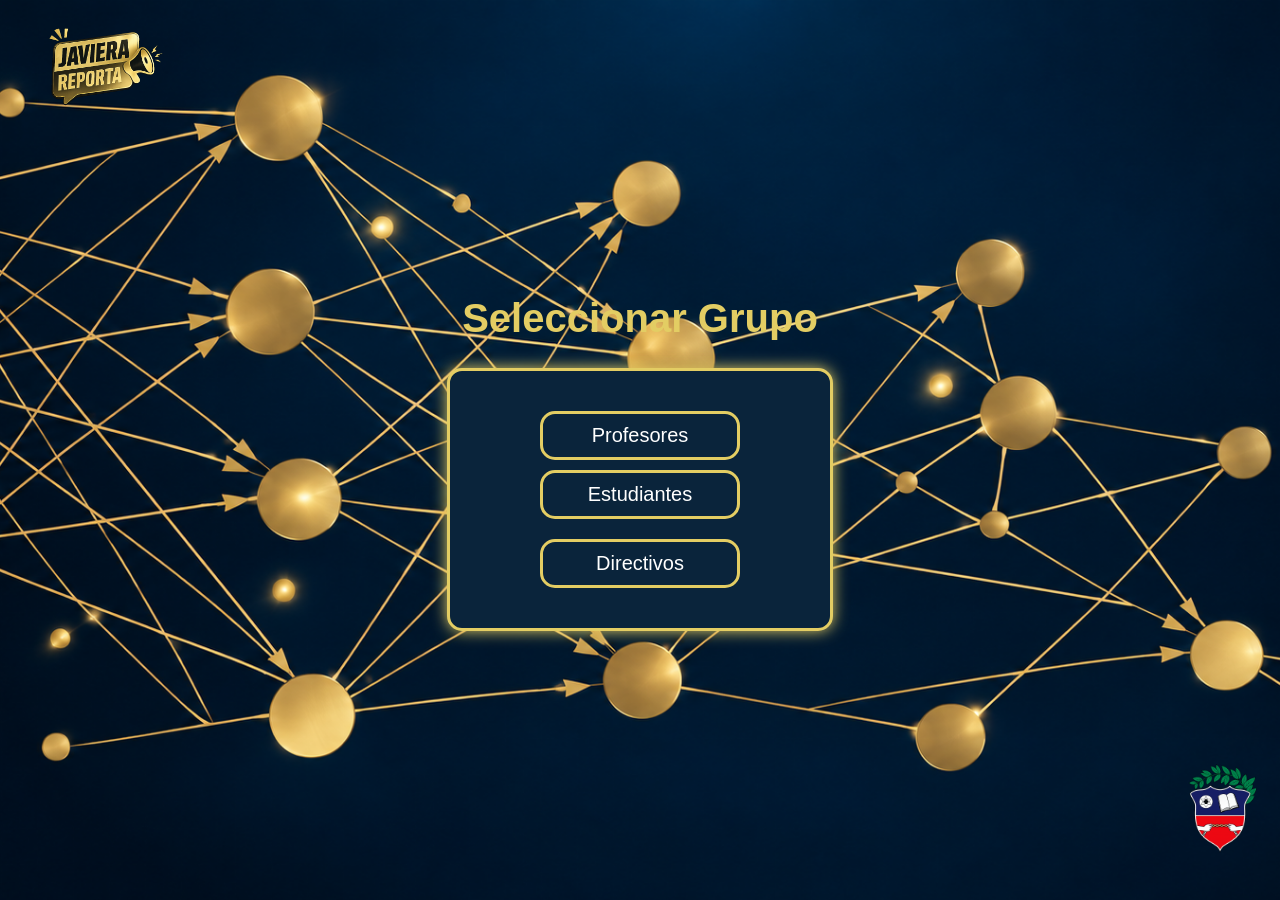
<file: index.html>
<!DOCTYPE html>
<hmtl lang="es">

    <head>
        <meta charset="UTF-8">
        <meta name="viewport" content="width=device-width, initial-scale=1.0">
        <title>Seleccionar grupo</title>
        <link rel="stylesheet" href="styles.css" />
    </head>

    <body>
<img src="imagenes/logo.png" alt="logo" class="logo">
<img src="imagenes/javiera.png" alt="logo" class="javiera">

        <h1 id="grupo">Seleccionar Grupo</h1>

        <div>
            <form action="pagina02/index.html">
              <button type="submit">
                Profesores
              </button>

              <button type="submit">
                Estudiantes
              </button>
            </form>
            <form action="pagina2.1/index.html">
              <button type="submit">
                Directivos
              </button>
            </form>
        </div>

    </body>
</html>
</file>
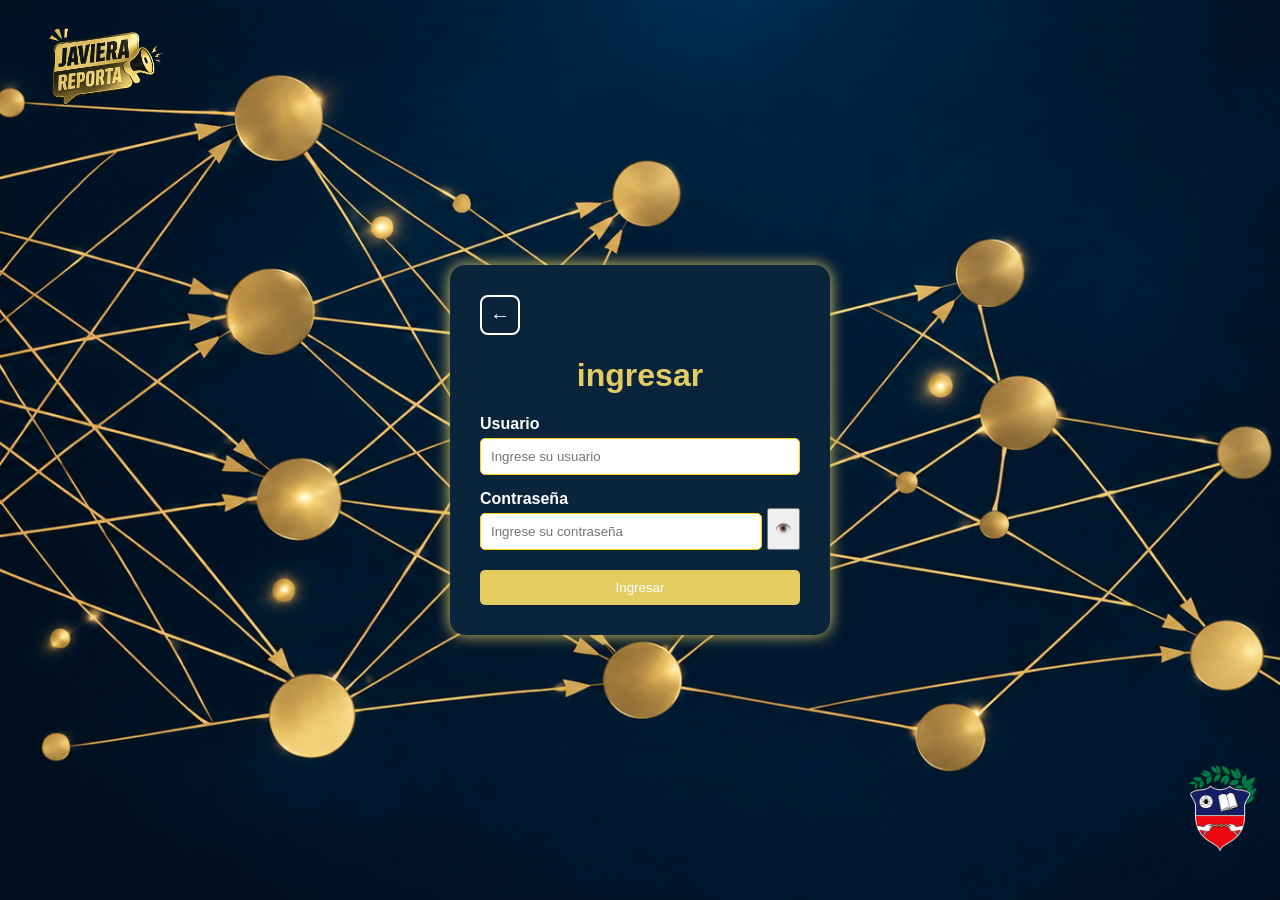
<file: pagina02/index.html>
<!DOCTYPE html>
<html lang="es">

<head>
    <meta charset="UTF-8">
    <meta name="viewport" content="width=device-width, initial-scale=1.0">
    <title>Javiera Reporta</title>
    <link rel="stylesheet" href="styles.css">
</head>

<body>
    <img src="../imagenes/logo.png" alt="logo" class="logo">
    <img src="../imagenes/javiera.png" alt="logo" class="javiera">
    <div class="login">

        <a href="../index.html" class="volver">←</a>
        <h1>ingresar</h1>

        <form action="../pagina03/index.html">
            <label>Usuario</label>
            <input type="text" placeholder="Ingrese su usuario">

            <label>Contraseña</label>
            <div class="password">
                <input type="password" placeholder="Ingrese su contraseña">
                <button type="button">👁️</button>
            </div>

            <button class="ingresar">Ingresar</button>
        </form>

    </div>

</body>

</html>
</file>
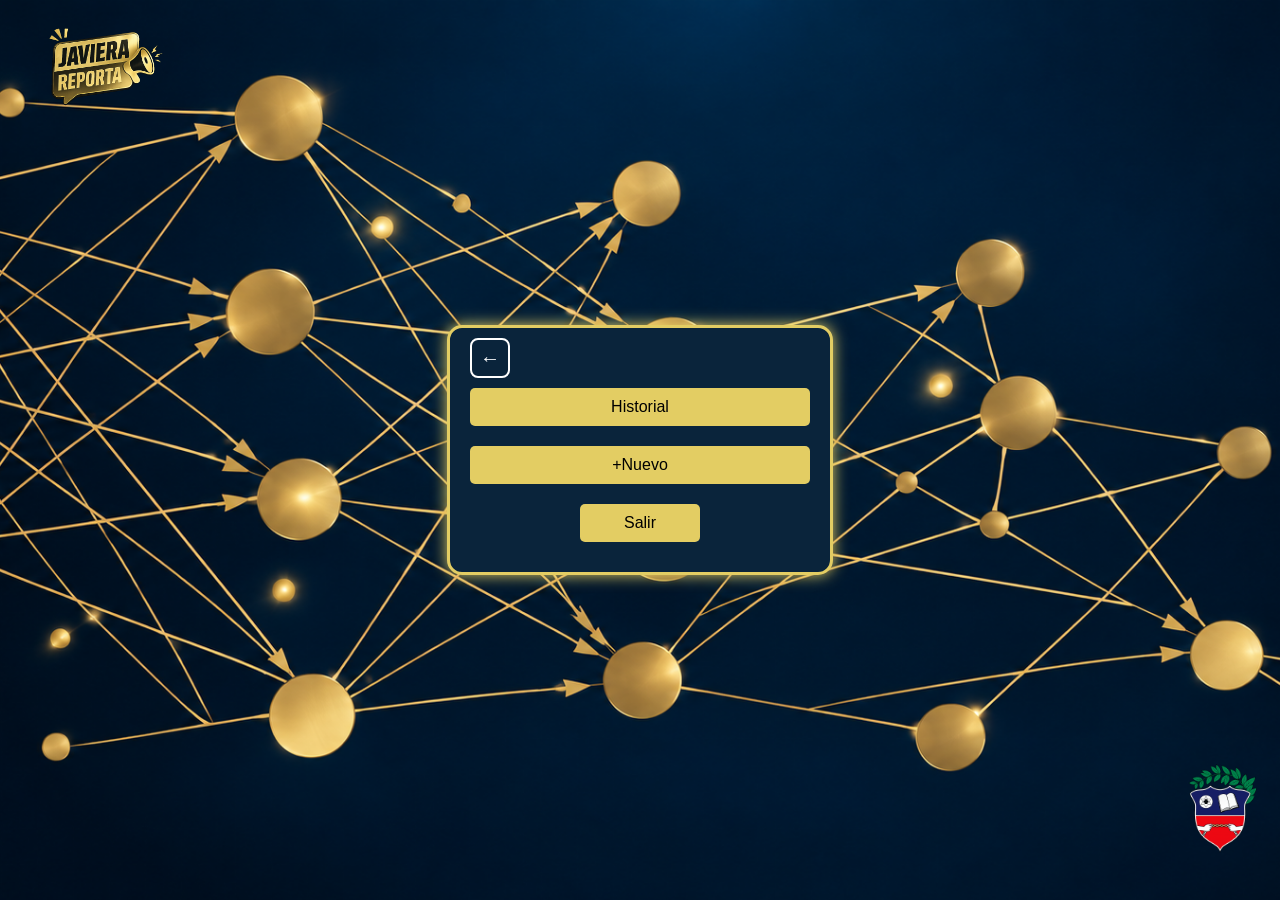
<file: pagina03/index.html>
<!DOCTYPE html>
<html lang="es">
<head>
    <meta charset="UTF-8">
    <meta name="viewport" content="width=device-width, initial-scale=1.0">
    <title>Javiera Reporta</title>
    <link rel="stylesheet" href="styles.css">
</head>

<body>
    <img src="../imagenes/logo.png" alt="logo" class="logo">
    <img src="../imagenes/javiera.png" alt="logo" class="javiera">
    <div>
        <a href="../pagina02/index.html" class="volver">←</a>
       <a href="../pagina04/index.html" class="historial">Historial</a> 
       <a href="../pagina05/index.html" class="nuevo">+Nuevo</a>
       <a href="../index.html" class="salir">Salir</a>
    </div>
</body>
</file>
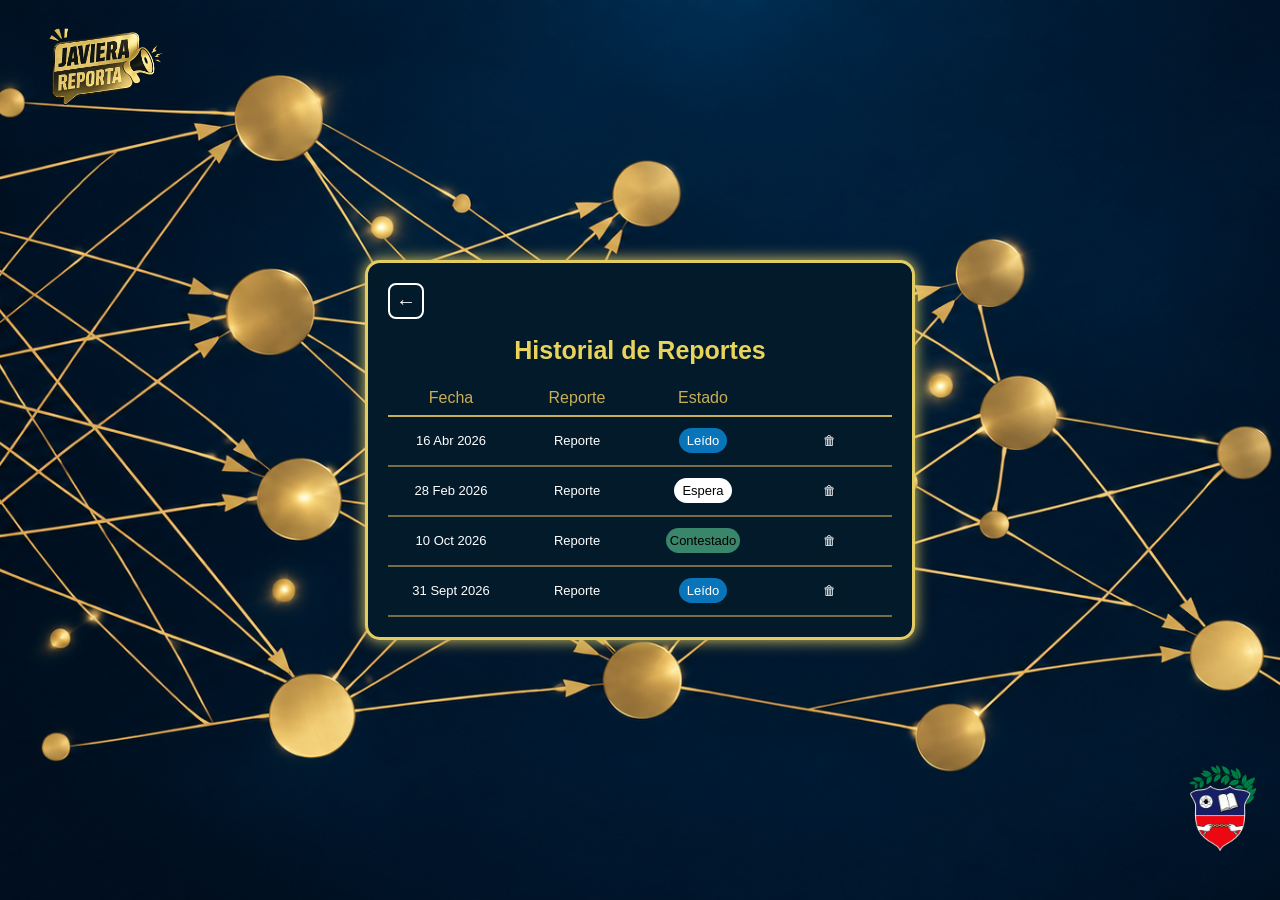
<file: pagina04/index.html>
<!DOCTYPE html>
<html lang="es">
<head>
    <meta charset="UTF-8">
    <title>Historial de Reportes</title>
    <link rel="stylesheet" href="styles.css">
</head>

<body>
  <img src="../imagenes/logo.png" alt="logo" class="logo">
<img src="../imagenes/javiera.png" alt="logo" class="javiera">
    <div class="cuadro">
        <div class="tabla">

            <a href="../pagina03/index.html" class="volver">←</a>
            <h1>Historial de Reportes</h1>

            <div class="fila encabezado">
                <div>Fecha</div>
                <div>Reporte</div>
                <div>Estado</div>
                <div></div>
            </div>

            <div class="fila">
                <div>16 Abr 2026</div>
                 <div>Reporte</div>
                <div><span class="leido">Leído</span></div>
                <div>🗑</div>
            </div>

            <div class="fila">
                <div>28 Feb 2026</div>
                <div>Reporte</div>
                <div><span class="espera">Espera</span></div>
                <div>🗑</div>
            </div>

            <div class="fila">
                <div>10 Oct 2026</div>
                <a href="../reportes06/01.html" class="reporte">Reporte</a>
                <div><span class="contestado">Contestado</span></div>
                <div>🗑</div>
            </div>

            <div class="fila">
                <div>31 Sept 2026</div>
                <div>Reporte</div>
                <div><span class="leido">Leído</span></div>
                <div>🗑</div>
            </div>

        </div>

    </div>

</body>
</html>
</file>
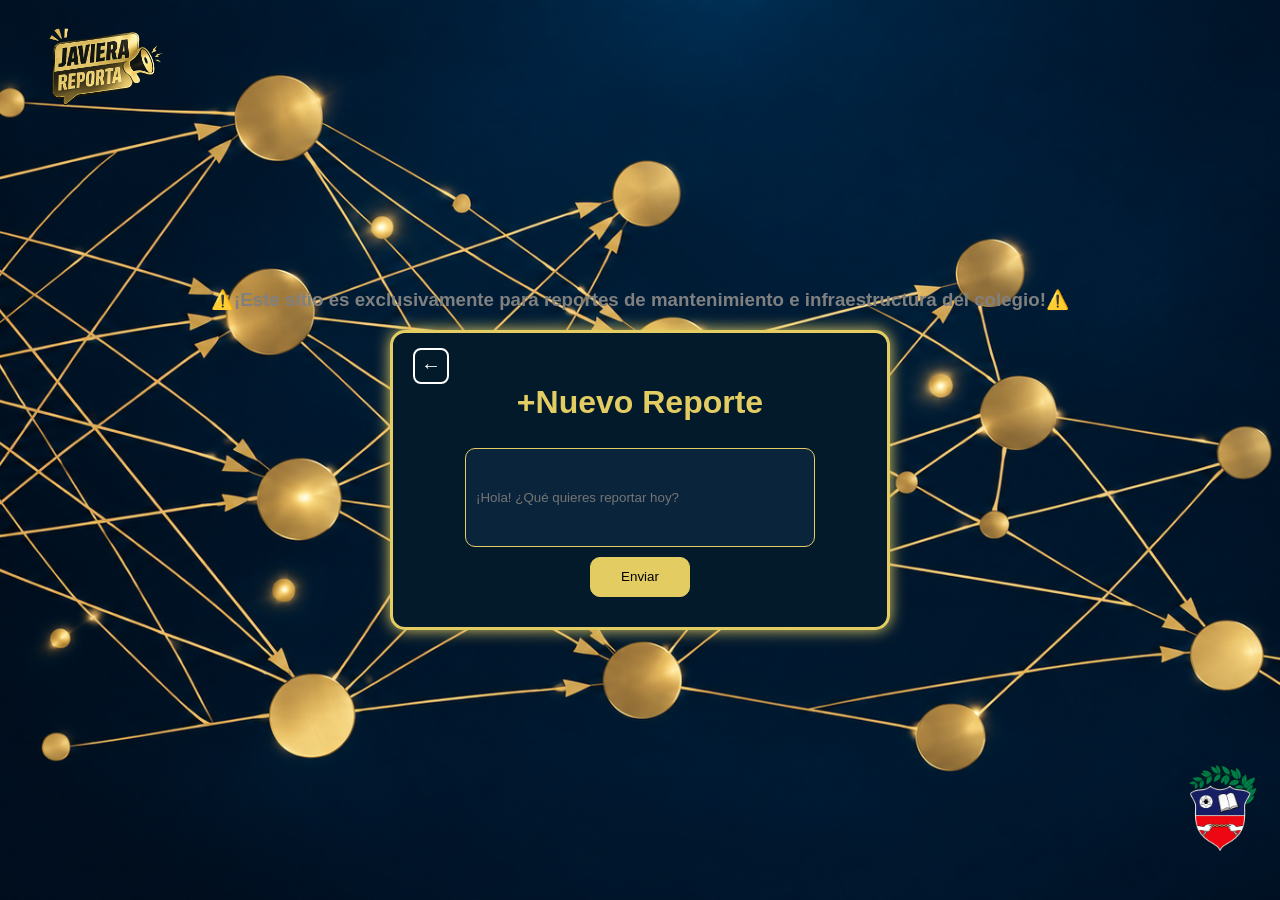
<file: pagina05/index.html>
<!DOCTYPE html>
<hmtl lang="es">

    <head>
        <meta charset="UTF-8">
        <meta name="viewport" content="width=device-width, initial-scale=1.0">
        <title>Seleccionar grupo</title>
        <link rel="stylesheet" href="styles.css" />
    </head>

    <body>

    <img src="../imagenes/logo.png" alt="logo" class="logo">
<img src="../imagenes/javiera.png" alt="logo" class="javiera">

        <h3>⚠️¡Este sitio es exclusivamente para reportes
            de mantenimiento e infraestructura del colegio!⚠️</h3>
        <div>
            <a href="../pagina03/index.html" class="volver">←</a>
            <h1>+Nuevo Reporte</h1>
            <input type="text" placeholder="¡Hola! ¿Qué quieres reportar hoy?">
            <form action="../pagina04/index.html">
            <button class="Enviar">Enviar</button>
            </form>
        </div>
    </body>
</file>
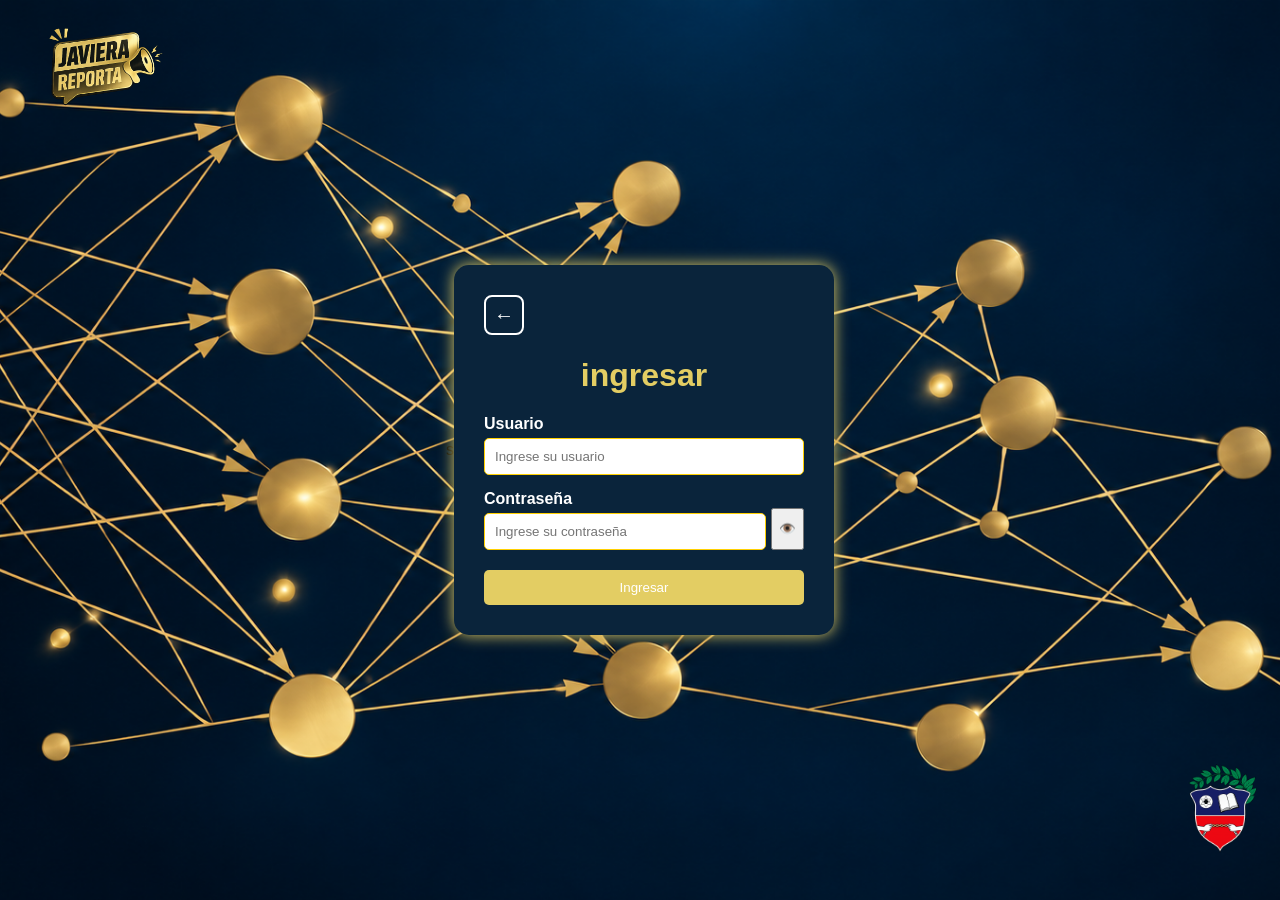
<file: pagina2.1/index.html>
<!DOCTYPE html>
<html lang="es">
<head>
    <meta charset="UTF-8">
    <meta name="viewport" content="width=device-width, initial-scale=1.0">
    <title>Javiera Reporta</title>
    <link rel="stylesheet" href="styles.css">
</head>

<body>
<img src="../imagenes/logo.png" alt="logo" class="logo">
<img src="../imagenes/javiera.png" alt="logo" class="javiera">s
    <div class="login">
        <a href="../index.html" class="volver">←</a>
        <h1>ingresar</h1>
        <form action="../pagina3.1/index.html">
            <label>Usuario</label>
            <input type="text" placeholder="Ingrese su usuario">

            <label>Contraseña</label>
            <div class="password">
                <input type="password" placeholder="Ingrese su contraseña">
                <button type="button">👁️</button>
            </div>

            <button class="ingresar">Ingresar</button>
        </form>
       
    </div>

</body>
</html>
</file>
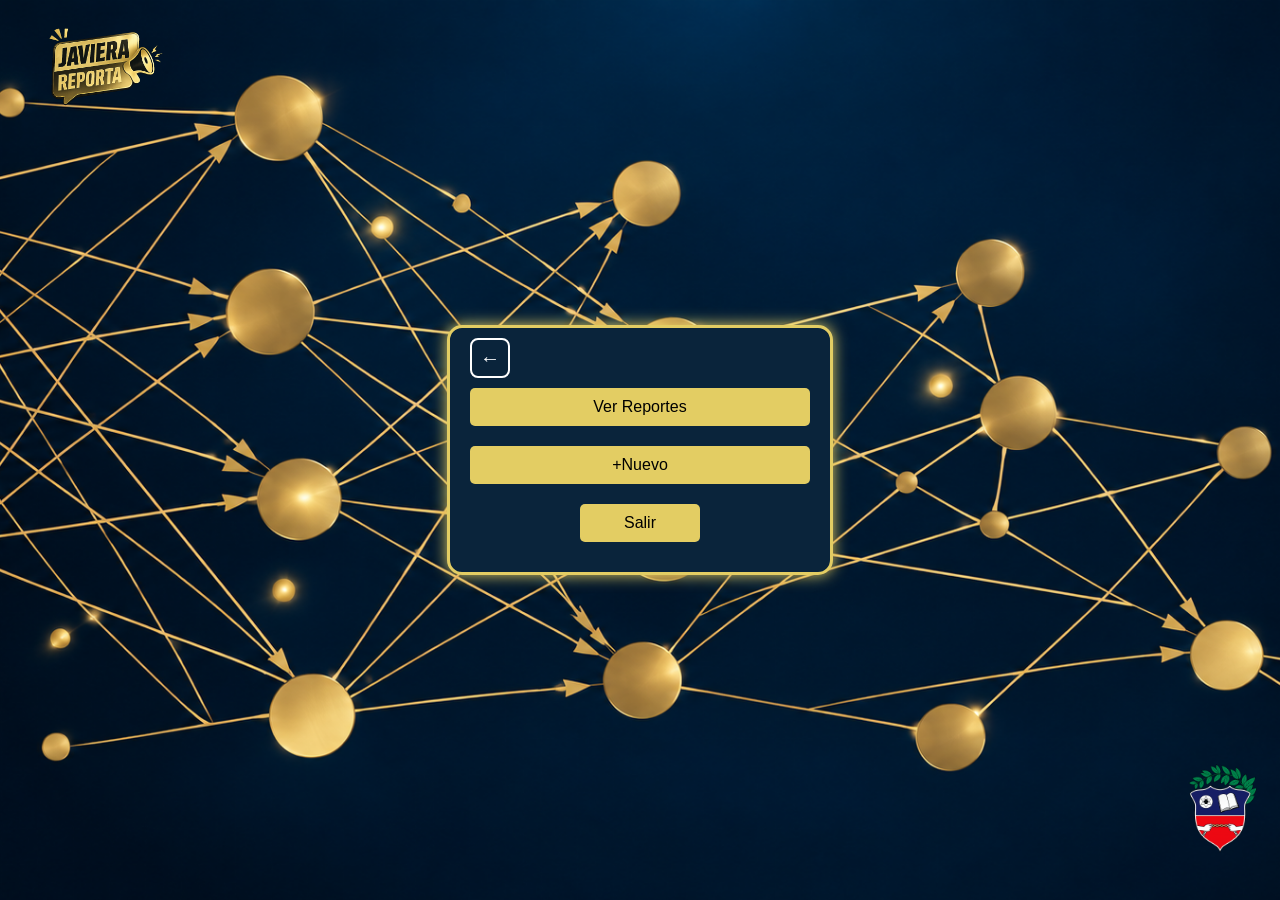
<file: pagina3.1/index.html>
<!DOCTYPE html>
<html lang="es">
<head>
    <meta charset="UTF-8">
    <meta name="viewport" content="width=device-width, initial-scale=1.0">
    <title>Javiera Reporta</title>
    <link rel="stylesheet" href="styles.css">
</head>

<body>
    <img src="../imagenes/logo.png" alt="logo" class="logo">
    <img src="../imagenes/javiera.png" alt="logo" class="javiera">
    <div>
        <a href="../pagina2.1/index.html" class="volver">←</a>
       <a href="../pagina4.1/index.html" class="historial">Ver Reportes</a> 
       <a href="../pagina5.1/index.html" class="nuevo">+Nuevo</a>
       <a href="../index.html" class="salir">Salir</a>
       
    </div>
</body>
</file>
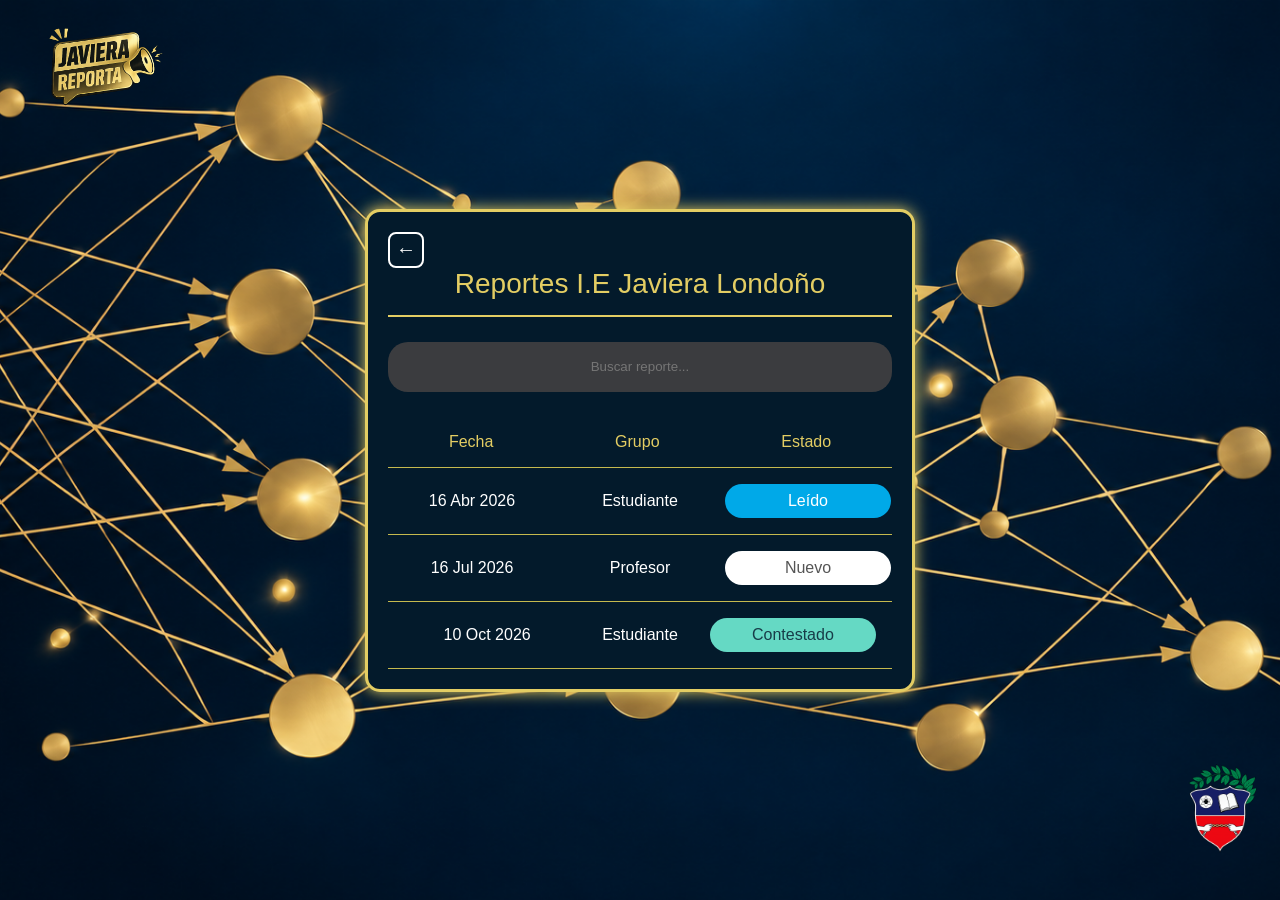
<file: pagina4.1/index.html>
<!DOCTYPE html>
<html lang="es">

<head>
    <meta charset="UTF-8">
    <title>Reportes</title>
    <link rel="stylesheet" href="styles.css">
</head>

<body>
    <img src="../imagenes/logo.png" alt="logo" class="logo">
<img src="../imagenes/javiera.png" alt="logo" class="javiera">

    <div class="cuadro">
 <a href="../pagina3.1/index.html" class="volver">←</a>
        <div class="titulo">
            Reportes I.E Javiera Londoño
        </div>
        <div class="busqueda">
<input type="text" placeholder="Buscar reporte...">
        </div>

        <div class="tabla">

            <div class="filaencabezado">
                <p>Fecha</p>
                <p>Grupo</p>
                <p>Estado</p>
            </div>

            <div class="fila">
                <p>16 Abr 2026</p>
                <p>Estudiante</p>
                <p class="leido">Leído</p>
            </div>

            <div class="fila">
                <p>16 Jul 2026</p>
                <p>Profesor</p>
                <p class="nuevo">Nuevo</p>
            </div>

            <div class="fila">
                <p>10 Oct 2026</p>
                <a href="../reportes06/02.html" class="reporte">Estudiante</a>
                <p class="contestado">Contestado</p>
            </div>

        </div>

    </div>

</body>

</html>
</file>
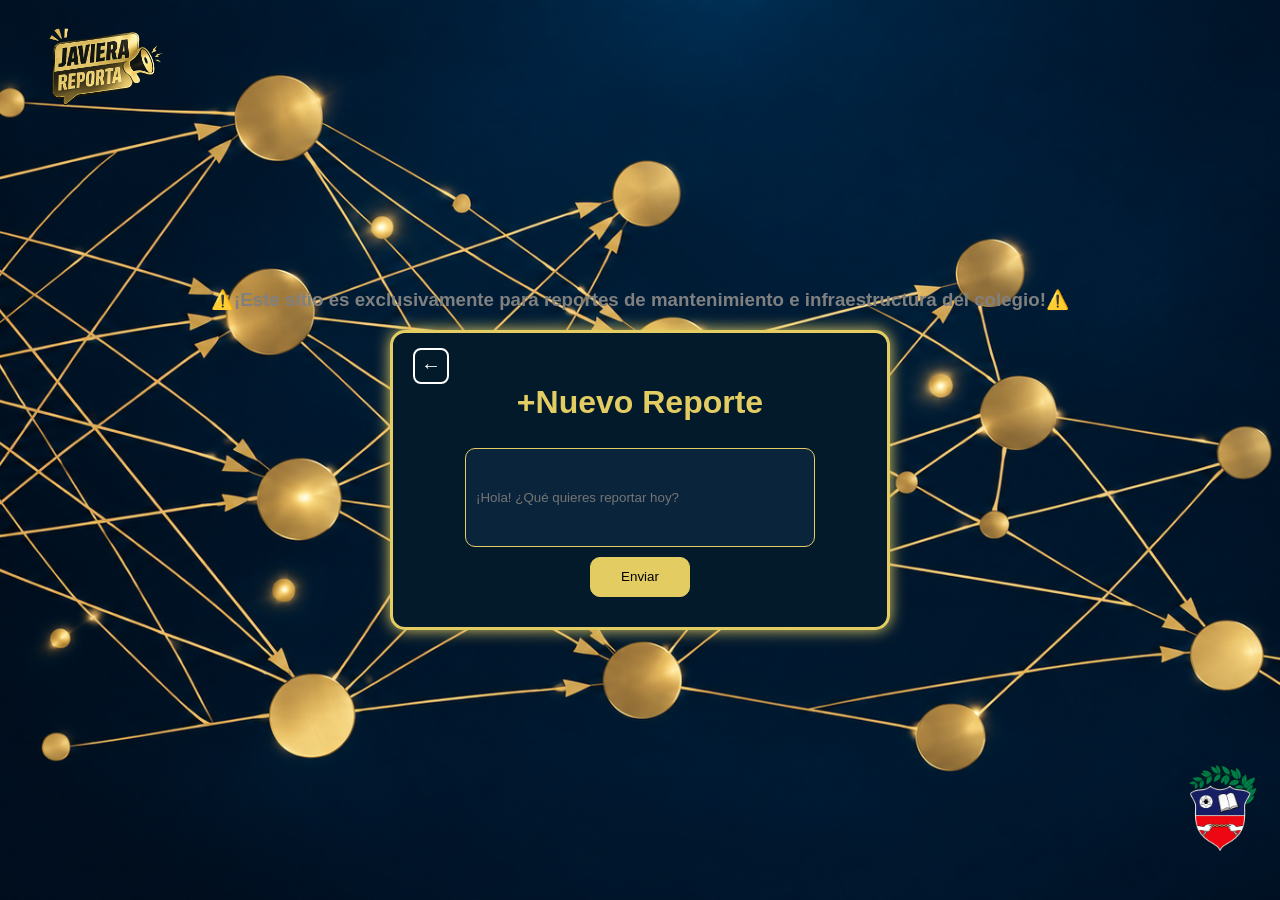
<file: pagina5.1/index.html>
<!DOCTYPE html>
<hmtl lang="es">

    <head>
        <meta charset="UTF-8">
        <meta name="viewport" content="width=device-width, initial-scale=1.0">
        <title>Seleccionar grupo</title>
        <link rel="stylesheet" href="styles.css" />
    </head>

    <body>

    <img src="../imagenes/logo.png" alt="logo" class="logo">
<img src="../imagenes/javiera.png" alt="logo" class="javiera">

        <h3>⚠️¡Este sitio es exclusivamente para reportes
            de mantenimiento e infraestructura del colegio!⚠️</h3>
        <div>
            <a href="../pagina3.1/index.html" class="volver">←</a>
            <h1>+Nuevo Reporte</h1>
            <input type="text" placeholder="¡Hola! ¿Qué quieres reportar hoy?">
            <form action="../pagina4.1/index.html">
            <button class="Enviar">Enviar</button>
            </form>
        </div>
    </body>
</file>
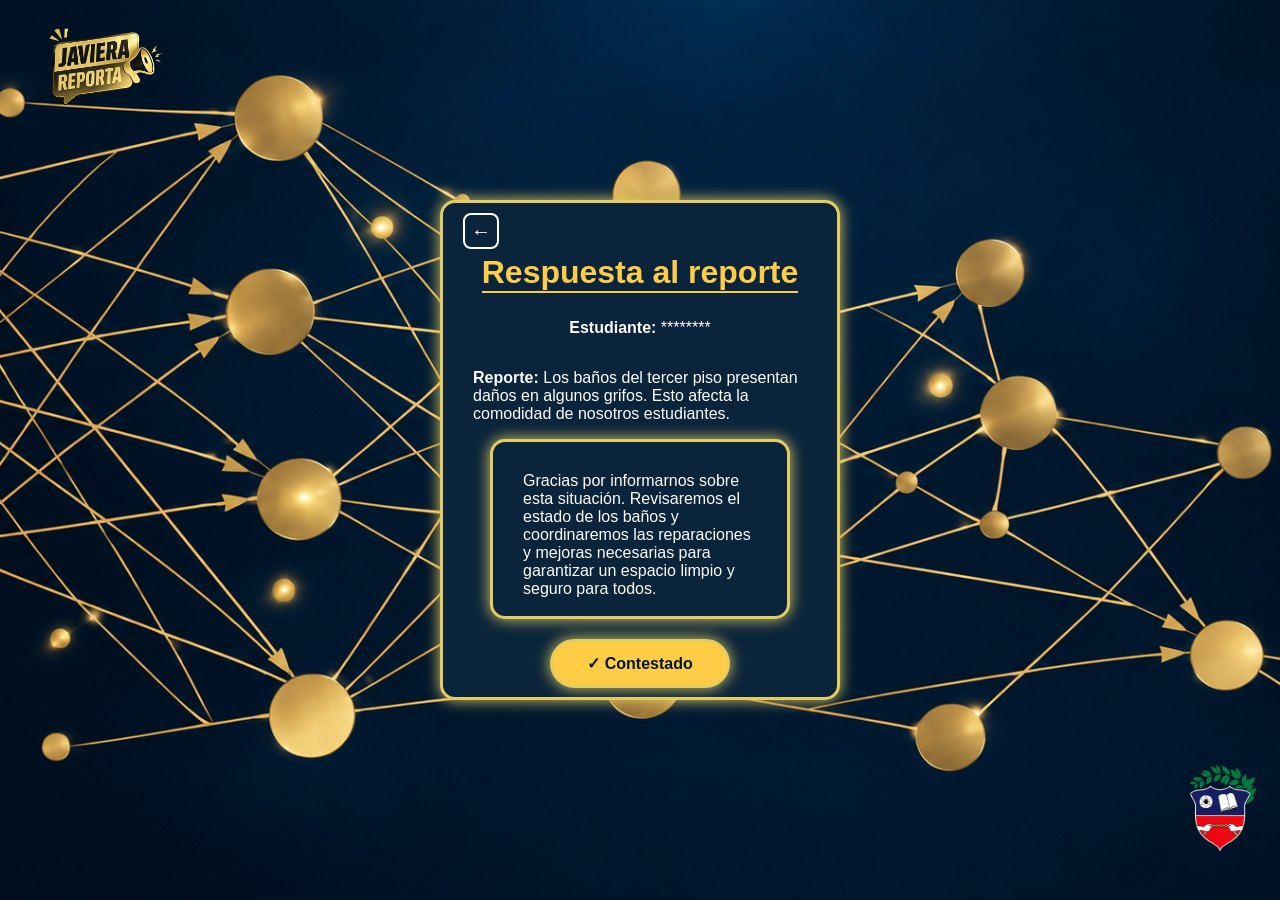
<file: reportes06/01.html>
<!DOCTYPE html>
<html lang="es">

<head>
    <meta charset="UTF-8">
    <title>Reporte</title>
    <link rel="stylesheet" href="01.css">
</head>

<body>

     <img src="../imagenes/logo.png" alt="logo" class="logo">
<img src="../imagenes/javiera.png" alt="logo" class="javiera">

    <div>
         <a href="../pagina04/index.html" class="volver">←</a>
        <h1>Respuesta al reporte</h1>

        <p><strong>Estudiante:</strong> ********</p>

        <p><strong>Reporte:</strong> Los baños del tercer piso presentan daños en algunos grifos. Esto afecta la comodidad de nosotros estudiantes.</p>

        <div class="respuesta">
            Gracias por informarnos sobre esta situación. Revisaremos el estado de los baños y coordinaremos las reparaciones y mejoras necesarias para garantizar un espacio limpio y seguro para todos.
        </div>

        <div class="estado">
            ✓ Contestado
        </div>

    </div>


</body>

</html>
</file>
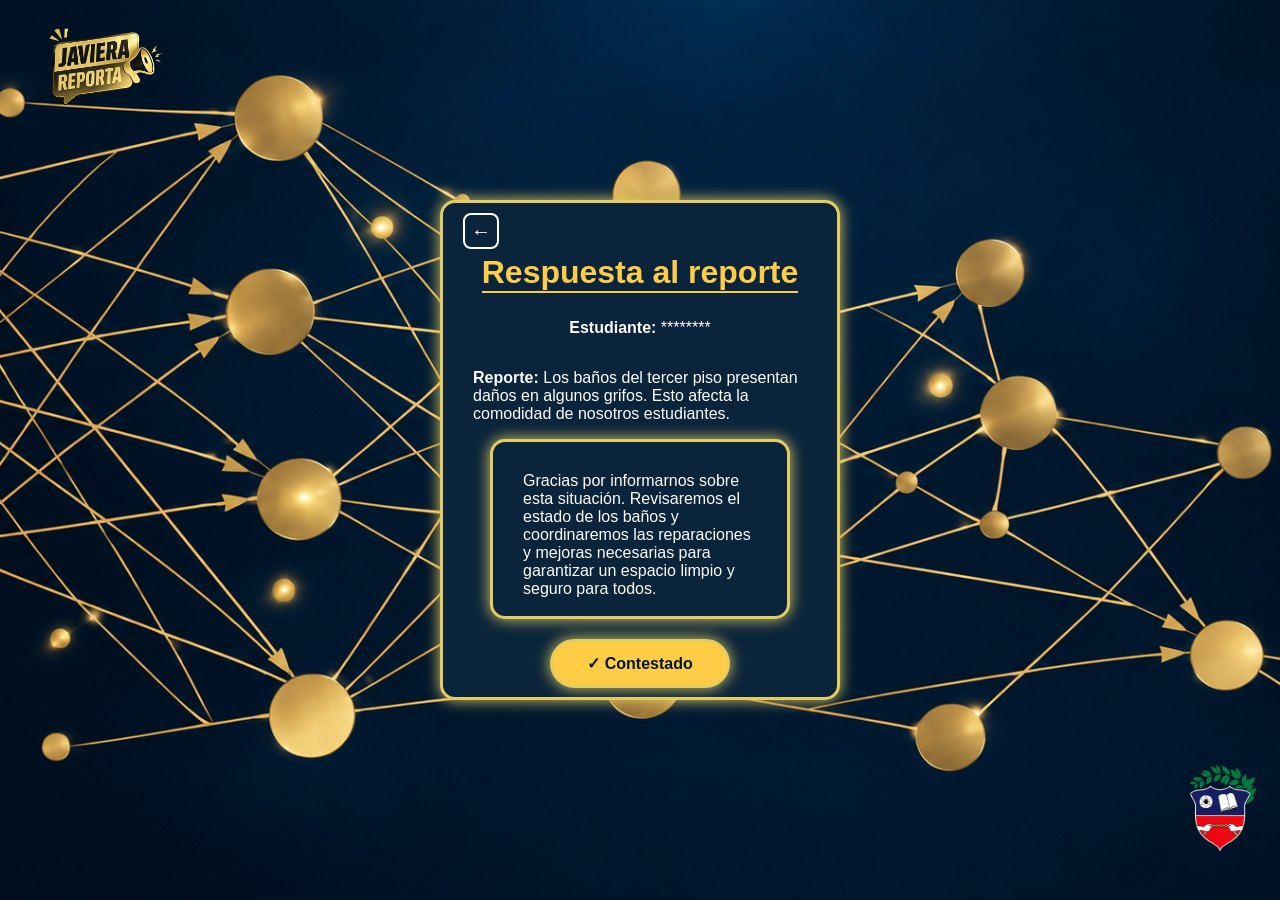
<file: reportes06/02.html>
<!DOCTYPE html>
<html lang="es">

<head>
    <meta charset="UTF-8">
    <title>Reporte</title>
    <link rel="stylesheet" href="01.css">
</head>

<body>

    <img src="../imagenes/logo.png" alt="logo" class="logo">
    <img src="../imagenes/javiera.png" alt="logo" class="javiera">

    <div>
        <a href="../pagina4.1/index.html" class="volver">←</a>
        <h1>Respuesta al reporte</h1>

        <p><strong>Estudiante:</strong> ********</p>

        <p><strong>Reporte:</strong> Los baños del tercer piso presentan daños en algunos grifos. Esto afecta la
            comodidad de nosotros estudiantes.</p>

        <div class="respuesta">
            Gracias por informarnos sobre esta situación. Revisaremos el estado de los baños y coordinaremos las
            reparaciones y mejoras necesarias para garantizar un espacio limpio y seguro para todos.
        </div>
        <div class="estado">
            ✓ Contestado
        </div>

    </div>


</body>

</html>
</file>
<file: styles.css>
body { 
    background-image: url("imagenes/fondo.png");
    background-size: cover;
    background-position: center;
    font-family: 'Segoe UI', Tahoma, Geneva, Verdana, sans-serif; 
    display: flex; 
    flex-direction: column; 
    align-items: center; 
    justify-content: center; 
    min-height: 100vh;      
    margin: 0; 
   
}              
#grupo { 
    color: #e3cd63; 
    font-size: 40px;
    display: flex; 
    flex-direction: column; 
    align-items: center; 
} 

div { 
    background-color: #0a243b; 
    border: 3px solid #e3cd63; 
    border-radius: 15px; 
    padding: 30px; 
    display: flex; 
    flex-direction: column; 
    align-items: center; 
    box-shadow: 0 0 15px #e3cd63;
    width: 320px;
} 

button{
    background-color: #0a243b;
    color: white;
    font-size: 20px;
    border: 3px solid#e3cd63;
    border-radius: 15px;
    padding: 10px;
    display: flex; 
    flex-direction: column; 
    align-items: center; 
    margin: 10px;
    width: 200px;
}

.logo {
width: 200px;
height: auto;
position: absolute;
top: 10px;
left: 10px;
}

.javiera{
 width: 100px;
height: auto;
position: absolute;
bottom: 10px;
right: 10px;
}
</file>
<file: pagina02/styles.css>
body {
    background-image: url("../imagenes/fondo.png");
    background-size: cover;
    background-position: center;
    font-family: Arial, sans-serif;
    display: flex ;
    justify-content: center;
    align-items: center;
    height: 100vh;
    margin: 0;
}

.login {
    background-color: #0a243b;
    background-color:#0a243b ;
    color: white;
    padding: 30px;
    width: 320px;
    border-radius: 15px;
    text-align: center;
    box-shadow: 0 0 15px #e3cd63;
}

h1 {
    color: #e3cd63;
}

label {
    display: block;
    text-align: left;
    margin-top: 15px;
    font-weight: bold;
}

input {
    width: 100%;
    padding: 10px;
    margin-top: 5px;
    box-sizing: border-box;
    border: 1px solid #ffd001;
    border-radius: 5px;
}

.password {
    display: flex;
    gap: 5px;
}

.password input {
    flex: 1;
}

.ingresar {
    width: 100%;
    padding: 10px;
    margin-top: 20px;
    background-color: #e3cd63;
    color: white;
    border: none;
    border-radius: 5px;
    cursor: pointer;
}

.ingresar:hover {
    background-color: white;
    color: #e3cd63;
}


.logo {
width: 200px;
height: auto;
position: absolute;
top: 10px;
left: 10px;
}

.javiera{
 width: 100px;
height: auto;
position: absolute;
bottom: 10px;
right: 10px;
}

.volver {
   display:flex; 
   align-items: center;
   justify-content: center; 
    width: 36px;
    height: 36px;
    border: 2px solid #ffffff; 
    border-radius: 8px; 
    color: #ffffff; 
    text-decoration: none;
    font-size: 20px; 
    font-weight: bold; 
}
</file>
<file: pagina03/styles.css>
body {
    background-image: url("../imagenes/fondo.png");
    background-size: cover;
    background-position: center;
    font-family: Arial, sans-serif;
    display: flex;
    justify-content: center;
    align-items: center;
    height: 100vh;
    margin: 0;
}

div {
    position: relative;
    background-color: #0a243b;
    border: 3px solid #e3cd63;
    border-radius: 15px;
    padding: 30px;
    display: flex;
    flex-direction: column;
    align-items: center;
    box-shadow: 0 0 15px #e3cd63;
    width: 320px;
}

.historial {
    width: 100%;
    padding: 10px;
    margin-top: 30px;
    background-color: #e3cd63;
    color: rgb(0, 0, 0);
    border: none;
    border-radius: 5px;
    text-decoration: none;
    display: inline-block;
    text-align: center;
}

.nuevo {
    width: 100%;
    padding: 10px;
    margin-top: 20px;
    background-color: #e3cd63;
    color: rgb(0, 0, 0);
    border: none;
    border-radius: 5px;
    text-decoration: none;
    display: inline-block;
    text-align: center;
}

.salir {
    width: 100px;
    padding: 10px;
    margin-top: 20px;
    background-color: #e3cd63;
    color: rgb(0, 0, 0);
    border: none;
    border-radius: 5px;
    text-decoration: none;
    display: inline-block;
    text-align: center;
}

.logo {
    width: 200px;
    height: auto;
    position: absolute;
    top: 10px;
    left: 10px;
}

.javiera {
    width: 100px;
    height: auto;
    position: absolute;
    bottom: 10px;
    right: 10px;
}

.volver {
   display:flex; 
   align-items: center;
   justify-content: center; 
   position: absolute;
   top: 10px; 
    left: 20px;
    width: 36px;
    height: 36px;
    border: 2px solid #ffffff; 
    border-radius: 8px; 
    color: #ffffff; 
    text-decoration: none;
    font-size: 20px; 
    font-weight: bold; 
}
</file>
<file: pagina04/styles.css>
* {
    box-sizing: border-box;
}

body {
    background-image: url("../imagenes/fondo.png");
    background-size: cover;
    background-position: center;
    font-family: Arial, sans-serif;
    display: flex;
    justify-content: center;
    align-items: center;
    height: 100vh;
    margin: 0;
}

.cuadro {
    background-color: #031a2b;
    border: 3px solid #e3cd63;
    border-radius: 15px;
    padding: 20px;
    box-shadow: 0 0 15px #e3cd63;
    width: 80%;
    max-width: 550px;
    color: white;
}

.titulo {
    display: flex;
    align-items: center;
    justify-content: center;
    border-bottom: 2px solid #c9ae57;
    margin-bottom: 20px;
}

h1 {
    color: #e8d35c;
    font-size: 25px;
    display: flex;
    justify-content: center;
}

button {
    background-color: #031a2b;
    color: white;
    border: 2px solid white;
    border-radius: 8px;
    font-size: 25px;
    margin-right: 10px;
}

.tabla {
    width: 100%;
}

.fila {
    display: flex;
    align-items: center;
    justify-content: space-around;
    height: 50px;
    border-bottom: 2px solid #786b48;
    text-align: center;
}

.fila div {
    width: 25%;
    font-size: 13px;
}

.encabezado {
    color: #c9ae57;
    height: 35px;
    border-bottom: 2px solid #c9ae57;
}

.encabezado div {
    font-size: 16px;
}

.leido {
    background-color: #0874b9;
    border-radius: 20px;
    padding: 5px 8px;
}

.espera {
    background-color: white;
    color: black;
    border-radius: 20px;
    padding: 5px 8px;
}

.contestado {
    background-color: #39866b;
    color: black;
    border-radius: 20px;
    padding: 5px 4px;
}

.volver {
   display:flex; 
   align-items: center;
   justify-content: center; 
   top: 10px; 
    left: 20px;
    width: 36px;
    height: 36px;
    border: 2px solid #ffffff; 
    border-radius: 8px; 
    color: #ffffff; 
    text-decoration: none;
    font-size: 20px; 
    font-weight: bold; 
}

.logo {
    width: 200px;
    height: auto;

    position: absolute;
    top: 10px;
    left: 10px;
}

.javiera {
    width: 100px;
    height: auto;

    position: absolute;
    bottom: 10px;
     right: 10px;
}

.reporte{
    text-decoration: none;
    color: white;
    font-size: 13px;
    width: 25%;
    font-size: 13px;
}
</file>
<file: pagina05/styles.css>
* {
    box-sizing: border-box;
}

 body {
    background-image: url("../imagenes/fondo.png");
    background-size: cover;
    background-position: center;
    font-family: Arial, sans-serif;
    display: flex;
    justify-content: center;
    align-items: center;
    height: 100vh;
    margin: 0;
}

h3 {
    color: grey;
    text-align: center;
}


div {
    display: flex;
    flex-direction: column;
    align-items: center;
    justify-content: center;

    position: relative;

    background-color: #031a2b;
    border: 3px solid #e3cd63;
    border-radius: 15px;
    padding: 30px;

    box-shadow: 0 0 15px #e3cd63;

    width: 500px;
    height: 300px;

    margin-left: auto;
    margin-right: auto;
}

h1 {
    color: #e3cd63;
    text-align: center;
}

input {
    background-color: #0a243b;
    color: white;

    padding: 10px;
    margin-top: 5px;

    border: 1px solid #e3cd63;
    border-radius: 10px;

    width: 350px;
    height: 100px;
}

button {
    background-color: #e3cd63;

    padding: 10px;
    margin-top: 10px;

    border: 1px solid #e3cd63;
    border-radius: 10px;

    width: 100px;
    height: 40px;

    cursor: pointer;
}

.logo {
    width: 200px;
    height: auto;

    position: absolute;
    top: 10px;
    left: 10px;
}

.javiera {
    width: 100px;
    height: auto;

    position: absolute;
    bottom: 10px;
    right: 10px;
}

.volver {
    display: flex;
    align-items: center;
    justify-content: center;

    position: absolute;
    top: 15px;
    left: 20px;

    width: 36px;
    height: 36px;

    border: 2px solid #ffffff;
    border-radius: 8px;

    color: #ffffff;
    text-decoration: none;
    font-size: 20px;
    font-weight: bold;
}
</file>
<file: pagina2.1/styles.css>
body {
    background-image: url("../imagenes/fondo.png");
    background-size: cover;
    background-position: center;
    font-family: Arial, sans-serif;
    display: flex ;
    justify-content: center;
    align-items: center;
    height: 100vh;
    margin: 0;
}

.login {
    background-color: #0a243b;
    background-color:#0a243b ;
    color: white;
    padding: 30px;
    width: 320px;
    border-radius: 15px;
    text-align: center;
    box-shadow: 0 0 15px #e3cd63;
}

h1 {
    color: #e3cd63;
}

label {
    display: block;
    text-align: left;
    margin-top: 15px;
    font-weight: bold;
}

input {
    width: 100%;
    padding: 10px;
    margin-top: 5px;
    box-sizing: border-box;
    border: 1px solid #ffd001;
    border-radius: 5px;
}

.password {
    display: flex;
    gap: 5px;
}

.password input {
    flex: 1;
}

.password button {
    cursor: pointer;
}

.ingresar {
    width: 100%;
    padding: 10px;
    margin-top: 20px;
    background-color: #e3cd63;
    color: white;
    border: none;
    border-radius: 5px;
    cursor: pointer;
}

.ingresar:hover {
    background-color: white;
    color: #e3cd63;
}

.logo {
width: 200px;
height: auto;
position: absolute;
top: 10px;
left: 10px;
}

.javiera{
 width: 100px;
height: auto;
position: absolute;
bottom: 10px;
right: 10px;
}

.volver {
   display:flex; 
   align-items: center;
   justify-content: center; 
    width: 36px;
    height: 36px;
    border: 2px solid #ffffff; 
    border-radius: 8px; 
    color: #ffffff; 
    text-decoration: none;
    font-size: 20px; 
    font-weight: bold; 
}
</file>
<file: pagina3.1/styles.css>
body {
    background-image: url("../imagenes/fondo.png");
    background-size: cover;
    background-position: center;
    font-family: Arial, sans-serif;
    display: flex ;
    justify-content: center;
    align-items: center;
    height: 100vh;
    margin: 0;
}

div{
    position: relative;
    background-color: #0a243b; 
    border: 3px solid #e3cd63; 
    border-radius: 15px; 
    padding: 30px; 
    display: flex; 
    flex-direction: column; 
    align-items: center; 
    box-shadow: 0 0 15px #e3cd63;
    width: 320px;
}

.historial {
   width: 100%;
    padding: 10px;
    margin-top: 30px;
    background-color: #e3cd63;
    color: rgb(0, 0, 0);
    border: none;
    border-radius: 5px;
    text-decoration: none;
    display: inline-block;
    text-align: center;
}

.nuevo {
   width: 100%;
    padding: 10px;
    margin-top: 20px;
    background-color: #e3cd63;
    color: rgb(0, 0, 0);
    border: none;
    border-radius: 5px;
    text-decoration: none;
    display: inline-block;
    text-align: center;
}

.salir {
   width: 100px;
    padding: 10px;
    margin-top: 20px;
    background-color: #e3cd63;
    color: rgb(0, 0, 0);
    border: none;
    border-radius: 5px;
   text-decoration: none;
    display: inline-block;
    text-align: center;
}

.logo {
width: 200px;
height: auto;
position: absolute;
top: 10px;
left: 10px;
}

.javiera{
 width: 100px;
height: auto;
position: absolute;
bottom: 10px;
right: 10px;
}

.volver {
   display:flex; 
   align-items: center;
   justify-content: center; 
   position: absolute;
   top: 10px;
   left: 20px;
    width: 36px;
    height: 36px;
    border: 2px solid #ffffff; 
    border-radius: 8px; 
    color: #ffffff; 
    text-decoration: none;
    font-size: 20px; 
    font-weight: bold; 
}
</file>
<file: pagina4.1/styles.css>
* {
    box-sizing: border-box;
}

body {
    background-image: url("../imagenes/fondo.png");
    background-size: cover;
    background-position: center;
    font-family: Arial, sans-serif;
    display: flex;
    justify-content: center;
    align-items: center;
    height: 100vh;
    margin: 0;
    color: white;
}

.cuadro {
    background-color: #031a2b;
    border: 3px solid #e3cd63;
    border-radius: 15px;
    padding: 20px;
    box-shadow: 0 0 15px #e3cd63;
    width: 80%;
    max-width: 550px;
    color: white;
}

.titulo {
    color: #e3cd63;
    font-size: 28px;
    text-align: center;
    border-bottom: 2px solid #e3cd63;
    padding-bottom: 15px;
}

.busqueda {
    background-color: #3b3c3f;
    border-radius: 20px;
   height: 50px;
    padding: 10px;
    margin: 25px auto;
    display: flex;
    justify-content: center;
}

.fila {
    display: flex;
    justify-content: space-around;
    align-items: center;
    border-bottom: 1px solid #c5b94e;
}

.fila p {
    width: 33%;
    text-align: center;
    font-size: 16px;
}


.leido {
    background-color: #00a9e8;
    color: white;
    border-radius: 20px;
    padding: 8px;
}

.nuevo {
    background-color: white;
    color: #555;
    border-radius: 20px;
    padding: 8px;
}

.contestado {
    background-color: #65d9c4;
    color: #173c48;
    border-radius: 20px;
    padding: 8px;
}

input {
    background-color: #3b3c3f;
    padding: 10px;
    border: none;
    text-align: center;
}

.filaencabezado {
    display: flex;
    justify-content: space-around;
    align-items: center;
    border-bottom: 1px solid #c5b94e;
    color: #e3cd63;
}

.reporte{
    text-decoration: none;
    color: white;
    font-size: 13px;
    font-size: 16px;
}

.logo {
    width: 200px;
    height: auto;

    position: absolute;
    top: 10px;
    left: 10px;
}

.javiera {
    width: 100px;
    height: auto;

    position: absolute;
    bottom: 10px;
     right: 10px;
}

.volver {
   display:flex; 
   align-items: center;
   justify-content: center; 
   top: 10px; 
    left: 20px;
    width: 36px;
    height: 36px;
    border: 2px solid #ffffff; 
    border-radius: 8px; 
    color: #ffffff; 
    text-decoration: none;
    font-size: 20px; 
    font-weight: bold; 
}
</file>
<file: pagina5.1/styles.css>
* {
    box-sizing: border-box;
}

body {
    background-image: url("../imagenes/fondo.png");
    background-size: cover;
    background-position: center;
    font-family: Arial, sans-serif;
    display: flex;
    justify-content: center;
    align-items: center;
    height: 100vh;
    margin: 0;
}

h3 {
    color: grey;
    text-align: center;
}

div {
    display: flex;
    flex-direction: column;
    align-items: center;
    justify-content: center;

    position: relative;

    background-color: #031a2b;
    border: 3px solid #e3cd63;
    border-radius: 15px;
    padding: 30px;

    box-shadow: 0 0 15px #e3cd63;

    width: 500px;
    height: 300px;

    margin-left: auto;
    margin-right: auto;
}

h1 {
    color: #e3cd63;
    text-align: center;
}

input {
    background-color: #0a243b;
    color: white;

    padding: 10px;
    margin-top: 5px;

    border: 1px solid #e3cd63;
    border-radius: 10px;

    width: 350px;
    height: 100px;
}

button {
    background-color: #e3cd63;

    padding: 10px;
    margin-top: 10px;

    border: 1px solid #e3cd63;
    border-radius: 10px;

    width: 100px;
    height: 40px;

    cursor: pointer;
}

.logo {
    width: 200px;
    height: auto;

    position: absolute;
    top: 10px;
    left: 10px;
}

.javiera {
    width: 100px;
    height: auto;

    position: absolute;
    bottom: 10px;
    right: 10px;
}

.volver {
    display: flex;
    align-items: center;
    justify-content: center;

    position: absolute;
    top: 15px;
    left: 20px;

    width: 36px;
    height: 36px;

    border: 2px solid #ffffff;
    border-radius: 8px;

    color: #ffffff;
    text-decoration: none;
    font-size: 20px;
    font-weight: bold;
}
</file>
<file: reportes06/01.css>
* {
    box-sizing: border-box;
}

body {
    background-image: url("../imagenes/fondo.png");
    background-size: cover;
    background-position: center;
    font-family: Arial, sans-serif;
    display: flex;
    justify-content: center;
    align-items: center;
    height: 100vh;
    margin: 0;
    color: white;
}

div {
    background-color: #0a243b; 
    border: 3px solid #e3cd63; 
    border-radius: 15px; 
    padding: 30px; 
    display: flex; 
    flex-direction: column; 
    align-items: center;
    position: relative; 
    box-shadow: 0 0 15px #e3cd63;
    width: 400px;
    height: 500px;
}

h1 {
    color: #ffcc45;
    border-bottom: 2px solid #ffcc45;
    margin-bottom: 10px;
}

.respuesta {
    position: relative;
    background-color: #0a243b; 
    border: 3px solid #e3cd63; 
    border-radius: 15px; 
    padding: 30px; 
    display: flex; 
    flex-direction: column; 
    align-items: center; 
    box-shadow: 0 0 15px #e3cd63;
    width: 300px;
    height: 180px;
}

.estado {
    background-color: #ffcc45;
    color: #001735;
    padding: 12px;
    border-radius: 25px;
    width: 180px;
    margin: 20px auto;
    font-weight: bold;
}

.logo {
width: 200px;
height: auto;
position: absolute;
top: 10px;
left: 10px;
}

.javiera{
 width: 100px;
height: auto;
position: absolute;
bottom: 10px;
right: 10px;
}

.volver {
   display:flex; 
   align-items: center;
   justify-content: center; 
   position: absolute;
   top: 10px;
   left: 20px;
    width: 36px;
    height: 36px;
    border: 2px solid #ffffff; 
    border-radius: 8px; 
    color: #ffffff; 
    text-decoration: none;
    font-size: 20px; 
    font-weight: bold; 
}
</file>
